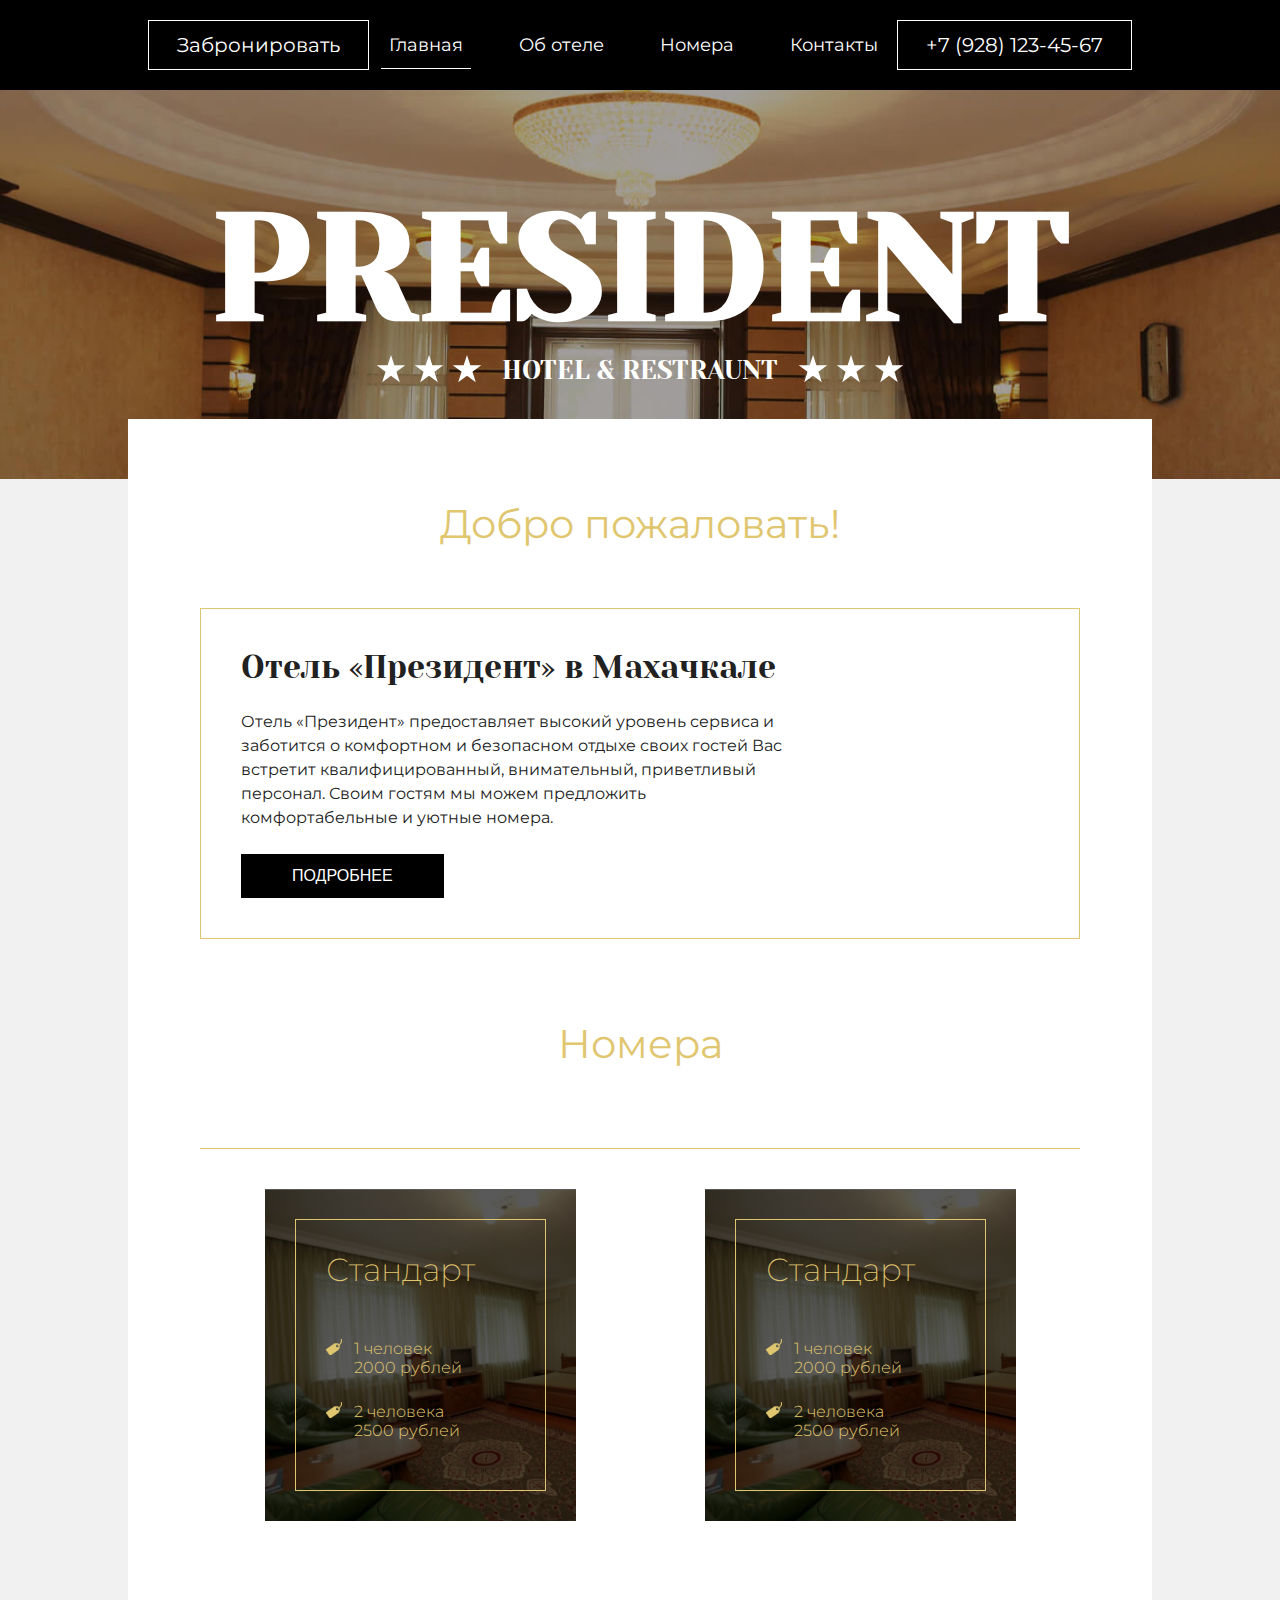
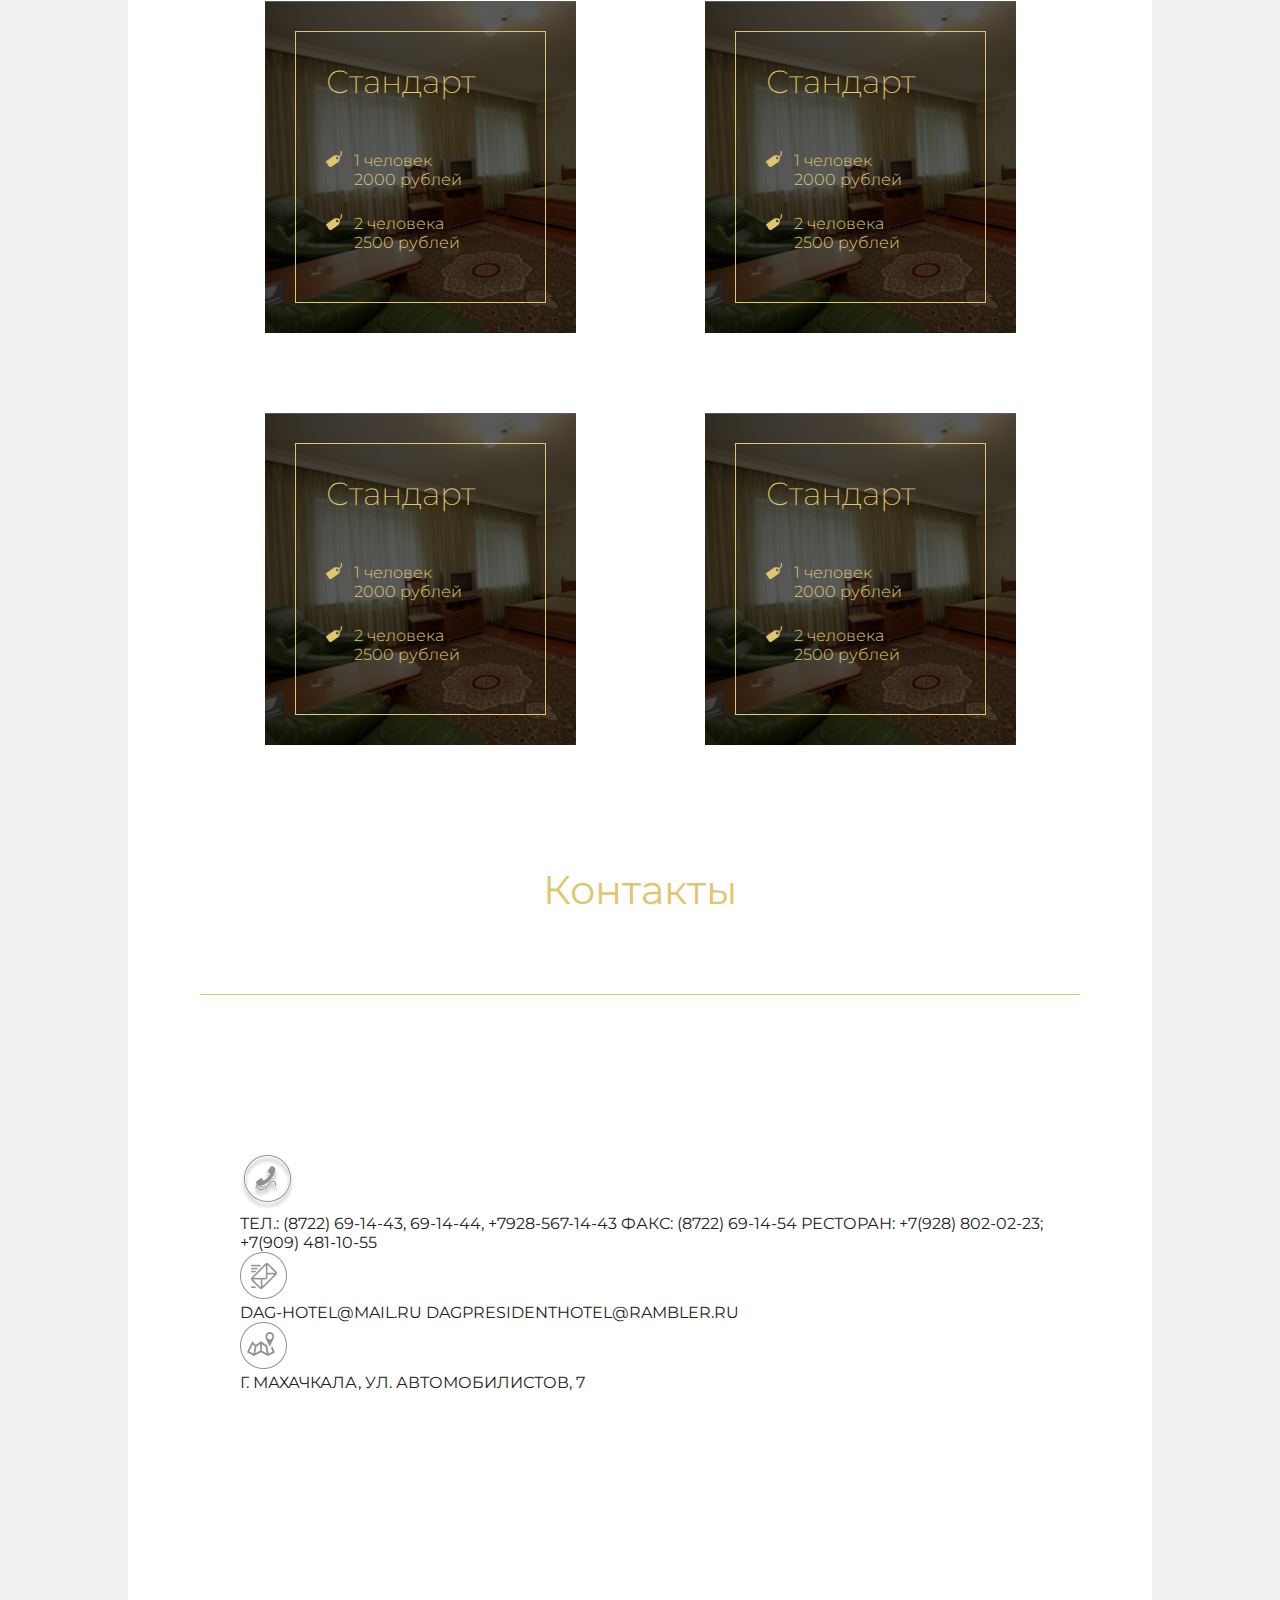
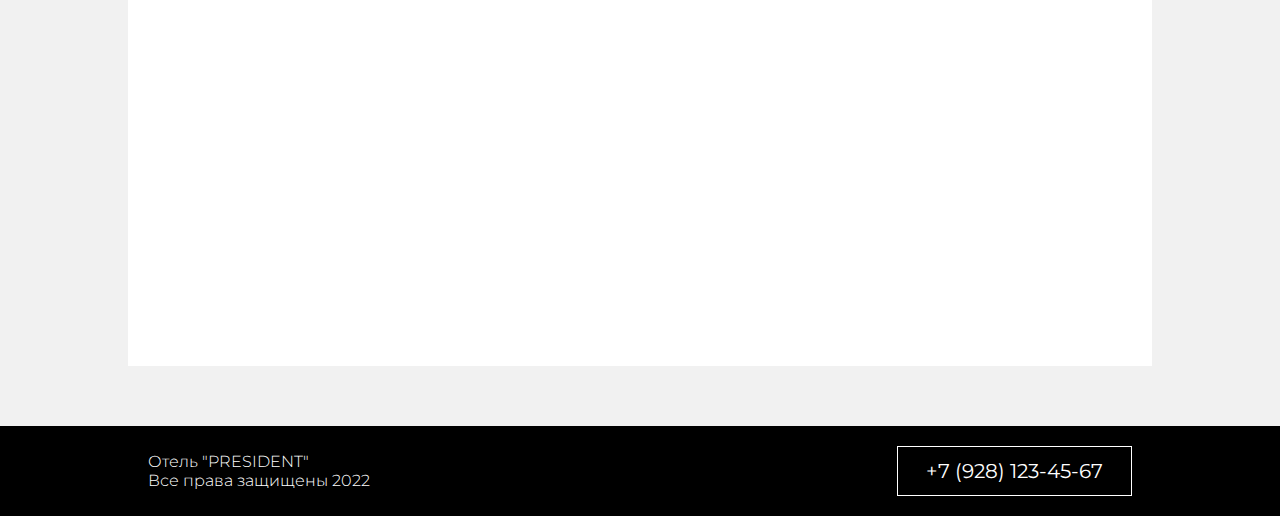
<file: index.html>
<!DOCTYPE html>
<html lang="ru">
<head>
    <meta charset="UTF-8">
    <meta http-equiv="X-UA-Compatible" content="IE=edge">
    <meta name="viewport" content="width=device-width, initial-scale=1.0">
    <title>Document</title>
    <link rel="stylesheet" href="assets/css/style.css">
</head>
<body>

    <header class="header">
        <div class="container">
            <div class="booking-dialog">
                Забронировать
            </div>
            <nav class="header-menu">
                <a href="index.html" class="header-item active">Главная</a>
                <a href="pages/about-hotel.html" class="header-item">Об отеле</a>
                <a href="pages/rooms.html" class="header-item">Номера</a>
                <a href="pages/contacts.html" class="header-item">Контакты</a>
            </nav>
            <a href="tel:+79281234567" class="haeder-phone">+7 (928) 123-45-67</a>
        </div>
    </header>

    <div class="hero">
        <h1 class="hero__title">President</h1>
        <div class="hero__title-additional">
            <svg width="30" height="28" viewBox="0 0 30 28" fill="none" xmlns="http://www.w3.org/2000/svg">
                <path d="M15 0L18.3677 10.3647H29.2658L20.4491 16.7705L23.8168 27.1353L15 20.7295L6.18322 27.1353L9.55093 16.7705L0.734152 10.3647H11.6323L15 0Z" fill="white"/>
            </svg>
            <svg width="30" height="28" viewBox="0 0 30 28" fill="none" xmlns="http://www.w3.org/2000/svg">
                <path d="M15 0L18.3677 10.3647H29.2658L20.4491 16.7705L23.8168 27.1353L15 20.7295L6.18322 27.1353L9.55093 16.7705L0.734152 10.3647H11.6323L15 0Z" fill="white"/>
            </svg>
            <svg width="30" height="28" viewBox="0 0 30 28" fill="none" xmlns="http://www.w3.org/2000/svg">
                <path d="M15 0L18.3677 10.3647H29.2658L20.4491 16.7705L23.8168 27.1353L15 20.7295L6.18322 27.1353L9.55093 16.7705L0.734152 10.3647H11.6323L15 0Z" fill="white"/>
            </svg>
            <p>
                HOTEL & RESTRAUNT
            </p>
            <svg width="30" height="28" viewBox="0 0 30 28" fill="none" xmlns="http://www.w3.org/2000/svg">
                <path d="M15 0L18.3677 10.3647H29.2658L20.4491 16.7705L23.8168 27.1353L15 20.7295L6.18322 27.1353L9.55093 16.7705L0.734152 10.3647H11.6323L15 0Z" fill="white"/>
            </svg>
            <svg width="30" height="28" viewBox="0 0 30 28" fill="none" xmlns="http://www.w3.org/2000/svg">
                <path d="M15 0L18.3677 10.3647H29.2658L20.4491 16.7705L23.8168 27.1353L15 20.7295L6.18322 27.1353L9.55093 16.7705L0.734152 10.3647H11.6323L15 0Z" fill="white"/>
            </svg>
            <svg width="30" height="28" viewBox="0 0 30 28" fill="none" xmlns="http://www.w3.org/2000/svg">
                <path d="M15 0L18.3677 10.3647H29.2658L20.4491 16.7705L23.8168 27.1353L15 20.7295L6.18322 27.1353L9.55093 16.7705L0.734152 10.3647H11.6323L15 0Z" fill="white"/>
            </svg>
        </div>
    </div>

    <main>
        <div class="container">
            <section class="wellcome">
                <h2 class="section-title">Добро пожаловать!</h2>
                <div class="wellcome-info">
                    <h3>Отель «Президент» в Махачкале</h3>
                    <p>
						Отель «Президент» предоставляет высокий уровень сервиса и заботится о комфортном и безопасном отдыхе своих гостей
                        Вас встретит квалифицированный, внимательный,  приветливый персонал.
    					Своим гостям мы можем предложить комфортабельные и уютные номера.
                    </p>
                    <button class="btn _black">Подробнее</button>
                    <img
						src="/assets/images/wellcom-img.png"
						class="wellcom-img"
						alt="Изображение отеля"
						width="524"
						height="524"
                    >
                </div>
            </section>
            <section class="rooms">
                <h2 class="section-title">Номера</h2>
                <div class="rooms-booking">
                    <div class="booking-card">
						<div class="booking-border">
							<div class="booking-info">
								<h3>Стандарт</h3>
								<ul>
									<li>1 человек<br> 2000 рублей</li>
									<li>2 человека<br> 2500 рублей</li>
								</ul>
								<button class="btn _black">Забронировать</button>
							</div>
						</div>
                    </div>
                    <div class="booking-card">
                        <div class="booking-border">
                            <div class="booking-info">
                                <h3>Стандарт</h3>
                                <ul>
									<li>1 человек <br> 2000 рублей</li>
									<li>2 человека<br> 2500 рублей</li>
                                </ul>
                                <button class="btn _black">Забронировать</button>
                            </div>
                        </div>
                    </div>
                    <div class="booking-card">
                        <div class="booking-border">
                            <div class="booking-info">
                                <h3>Стандарт</h3>
                                <ul>
                                    <li>1 человек <br> 2000 рублей</li>
                                    <li>2 человека<br> 2500 рублей</li>
                                </ul>
                                <button class="btn _black">Забронировать</button>
                            </div>
                        </div>
                    </div>
                    <div class="booking-card">
                        <div class="booking-border">
                            <div class="booking-info">
                                <h3>Стандарт</h3>
                                <ul>
                                    <li>1 человек <br> 2000 рублей</li>
                                    <li>2 человека<br> 2500 рублей</li>
                                </ul>
                                <button class="btn _black">Забронировать</button>
                            </div>
                        </div>
                    </div>
                    <div class="booking-card">
                        <div class="booking-border">
                            <div class="booking-info">
                                <h3>Стандарт</h3>
                                <ul>
                                    <li>1 человек <br> 2000 рублей</li>
                                    <li>2 человека<br> 2500 рублей</li>
                                </ul>
                                <button class="btn _black">Забронировать</button>
                            </div>
                        </div>
                    </div>
                    <div class="booking-card">
                        <div class="booking-border">
                            <div class="booking-info">
                                <h3>Стандарт</h3>
                                <ul>
                                    <li>1 человек <br> 2000 рублей</li>
                                    <li>2 человека<br> 2500 рублей</li>
                                </ul>
                                <button class="btn _black">Забронировать</button>
                            </div>
                        </div>
                    </div>
                </div>
						</section>
            <section class="contacts">
				<h2 class="section-title">Контакты</h2>
				<div class="contacts-info">
						<div class="contacts-data">
								<div class="contacts-wrapper">
									<img src="/assets/images/phone-item.png">
                                    <div class="contacts-number">
                                        <span>ТЕЛ.: (8722) 69-14-43, 69-14-44, +7928-567-14-43</span>
										<span>ФАКС: (8722) 69-14-54</span>
										<span>РЕСТОРАН: +7(928) 802-02-23; +7(909) 481-10-55</span>
                                    </div>
							    </div>
							    <div class="contacts-wrapper">
                                    <img src="/assets/images/mail-item.png">
                                    <div class="contacts-email">
									    <span>DAG-HOTEL@MAIL.RU</span>
                                        <span>DAGPRESIDENTHOTEL@RAMBLER.RU</span>
                                    </div>
							    </div>
							    <div class="contacts-wrapper">
                                    <img src="/assets/images/map-item.png">
                                    <div class="contacts-adress">
									    <span>Г. МАХАЧКАЛА, УЛ. АВТОМОБИЛИСТОВ, 7</span>
                                    </div>
							    </div>
						</div>
						<div class="contacts-map">
								<iframe src="https://www.google.com/maps/embed?pb=!1m18!1m12!1m3!1d396.9858459401675!2d37.625487897366654!3d55.74649647972457!2m3!1f0!2f0!3f0!3m2!1i1024!2i768!4f13.1!3m3!1m2!1s0x46b54af8c2291b63%3A0x133c556714b6d639!2sGoogle%20Balchug%20Plaza!5e0!3m2!1sru!2sru!4v1652026570572!5m2!1sru!2sru" width="500" height="350" style="border:0;" allowfullscreen="" loading="lazy" referrerpolicy="no-referrer-when-downgrade"></iframe>
				        </div>
				</div>
            </section>
        </div>
    </main>
    <footer class="footer">
			<div class="container">
				<p>Отель "PRESIDENT"<br>Все права защищены 2022</p>
				<a href="tel:+79281234567" class="footer-phone">+7 (928) 123-45-67</a>
			</div>
    </footer>
</body>
</html>
</file>
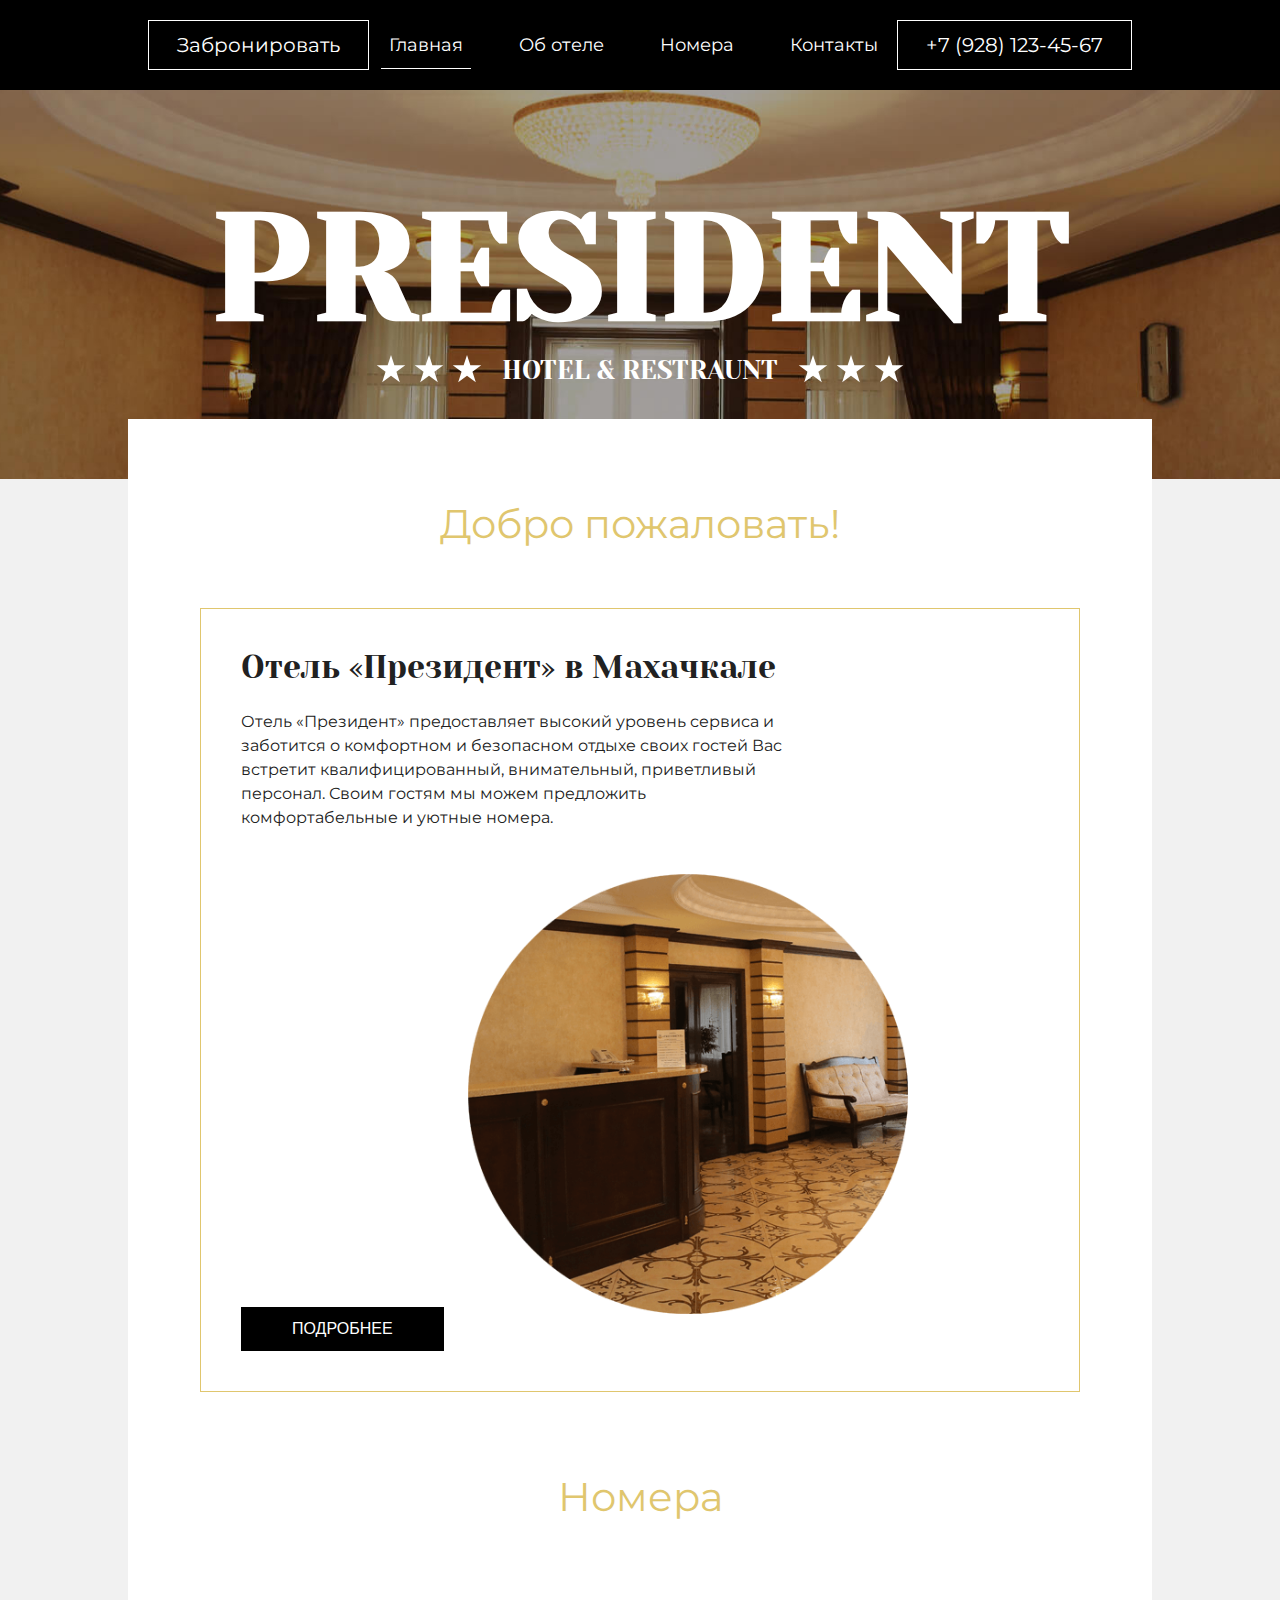
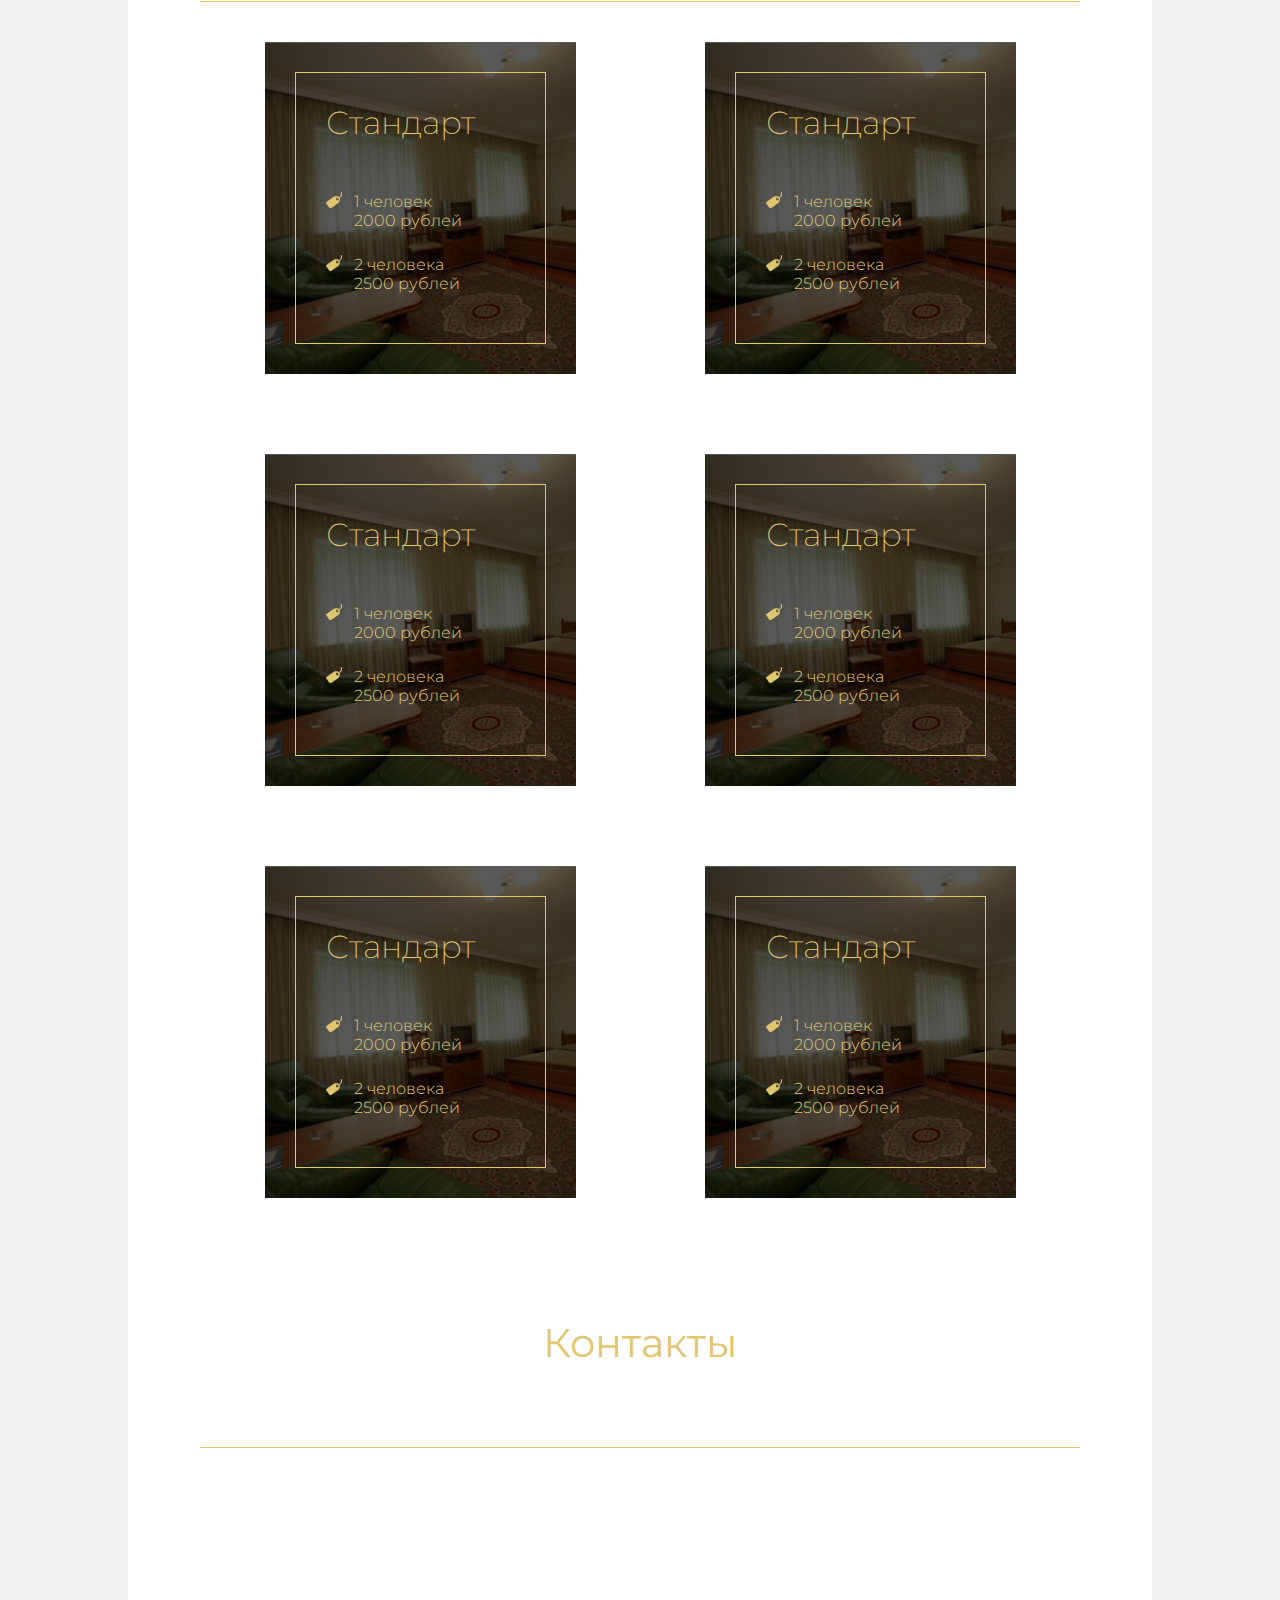
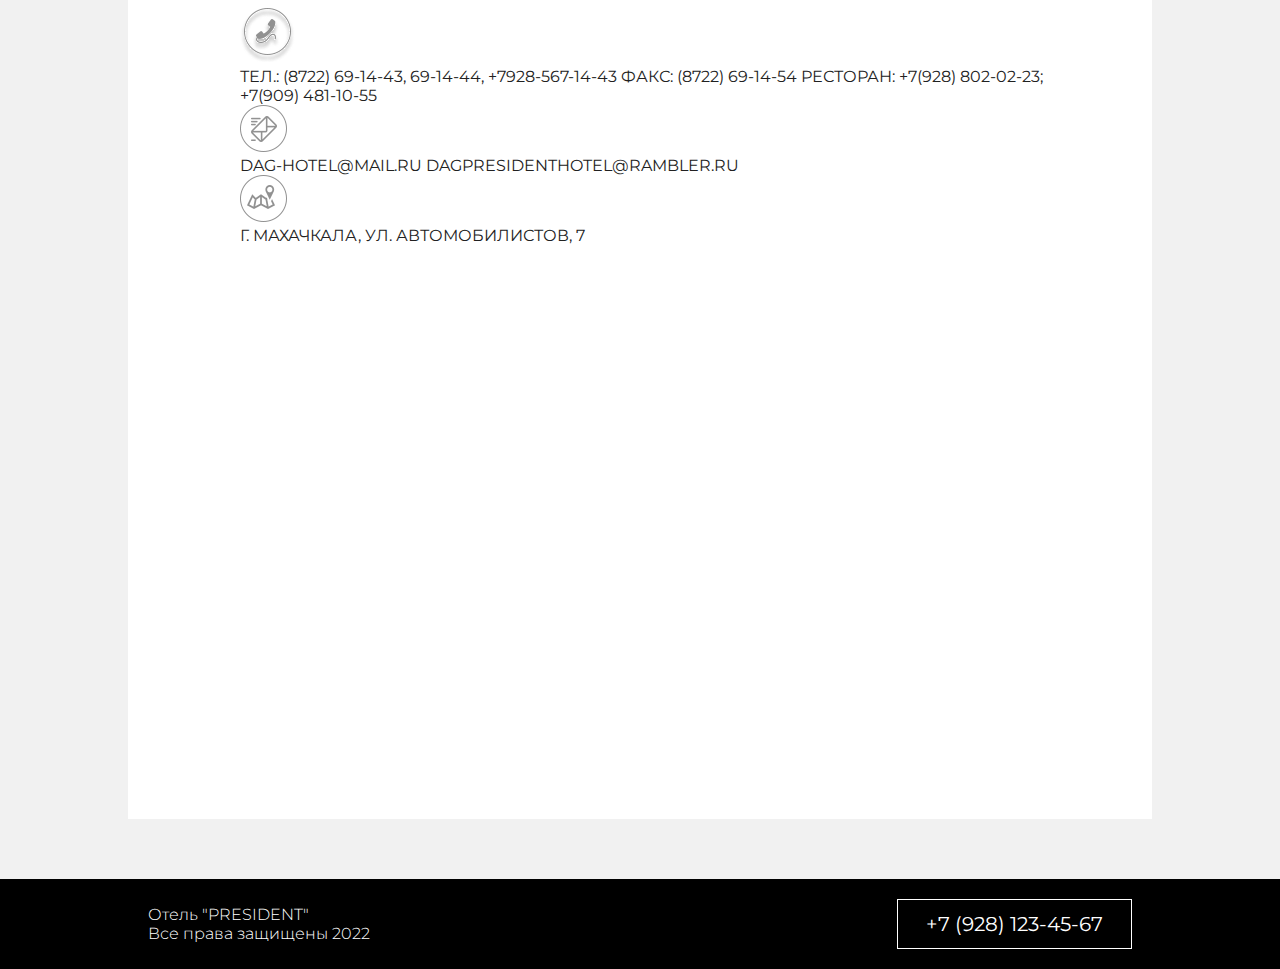
<file: main.html>
<!DOCTYPE html>
<html lang="ru">
<head>
    <meta charset="UTF-8">
    <meta http-equiv="X-UA-Compatible" content="IE=edge">
    <meta name="viewport" content="width=device-width, initial-scale=1.0">
    <title>Hotel-President</title>
    <link rel="stylesheet" href="assets/css/style.css">
</head>
<body>

    <header class="header">
        <div class="container">
            <div class="booking-dialog">
                Забронировать
            </div>
            <nav class="header-menu">
                <a href="main.html" class="header-item active">Главная</a>
                <a href="pages/about-hotel.html" class="header-item">Об отеле</a>
                <a href="pages/rooms.html" class="header-item">Номера</a>
                <a href="pages/contacts.html" class="header-item">Контакты</a>
            </nav>
            <a href="tel:+79281234567" class="haeder-phone">+7 (928) 123-45-67</a>
        </div>
    </header>

    <div class="hero">
        <h1 class="hero__title">President</h1>
        <div class="hero__title-additional">
            <svg width="30" height="28" viewBox="0 0 30 28" fill="none" xmlns="http://www.w3.org/2000/svg">
                <path d="M15 0L18.3677 10.3647H29.2658L20.4491 16.7705L23.8168 27.1353L15 20.7295L6.18322 27.1353L9.55093 16.7705L0.734152 10.3647H11.6323L15 0Z" fill="white"/>
            </svg>
            <svg width="30" height="28" viewBox="0 0 30 28" fill="none" xmlns="http://www.w3.org/2000/svg">
                <path d="M15 0L18.3677 10.3647H29.2658L20.4491 16.7705L23.8168 27.1353L15 20.7295L6.18322 27.1353L9.55093 16.7705L0.734152 10.3647H11.6323L15 0Z" fill="white"/>
            </svg>
            <svg width="30" height="28" viewBox="0 0 30 28" fill="none" xmlns="http://www.w3.org/2000/svg">
                <path d="M15 0L18.3677 10.3647H29.2658L20.4491 16.7705L23.8168 27.1353L15 20.7295L6.18322 27.1353L9.55093 16.7705L0.734152 10.3647H11.6323L15 0Z" fill="white"/>
            </svg>
            <p>
                HOTEL & RESTRAUNT
            </p>
            <svg width="30" height="28" viewBox="0 0 30 28" fill="none" xmlns="http://www.w3.org/2000/svg">
                <path d="M15 0L18.3677 10.3647H29.2658L20.4491 16.7705L23.8168 27.1353L15 20.7295L6.18322 27.1353L9.55093 16.7705L0.734152 10.3647H11.6323L15 0Z" fill="white"/>
            </svg>
            <svg width="30" height="28" viewBox="0 0 30 28" fill="none" xmlns="http://www.w3.org/2000/svg">
                <path d="M15 0L18.3677 10.3647H29.2658L20.4491 16.7705L23.8168 27.1353L15 20.7295L6.18322 27.1353L9.55093 16.7705L0.734152 10.3647H11.6323L15 0Z" fill="white"/>
            </svg>
            <svg width="30" height="28" viewBox="0 0 30 28" fill="none" xmlns="http://www.w3.org/2000/svg">
                <path d="M15 0L18.3677 10.3647H29.2658L20.4491 16.7705L23.8168 27.1353L15 20.7295L6.18322 27.1353L9.55093 16.7705L0.734152 10.3647H11.6323L15 0Z" fill="white"/>
            </svg>
        </div>
    </div>

    <main>
        <div class="container">
            <section class="wellcome">
                <h2 class="section-title">Добро пожаловать!</h2>
                <div class="wellcome-info">
                    <h3>Отель «Президент» в Махачкале</h3>
                    <p>
						Отель «Президент» предоставляет высокий уровень сервиса и заботится о комфортном и безопасном отдыхе своих гостей
                        Вас встретит квалифицированный, внимательный,  приветливый персонал.
    					Своим гостям мы можем предложить комфортабельные и уютные номера.
                    </p>
                    <button class="btn _black">Подробнее</button>
                    <img
						src="/assets/images/wellcome-img.png"
						class="wellcome-img"
						alt="Изображение отеля"
						width="480"
						height="480"
                    >
                </div>
            </section>
            <section class="rooms">
                <h2 class="section-title">Номера</h2>
                <div class="rooms-booking">
                    <div class="booking-card">
						<div class="booking-border">
							<div class="booking-info">
								<h3>Стандарт</h3>
								<ul>
									<li>1 человек<br> 2000 рублей</li>
									<li>2 человека<br> 2500 рублей</li>
								</ul>
								<button class="btn _black">Забронировать</button>
							</div>
						</div>
                    </div>
                    <div class="booking-card">
                        <div class="booking-border">
                            <div class="booking-info">
                                <h3>Стандарт</h3>
                                <ul>
									<li>1 человек <br> 2000 рублей</li>
									<li>2 человека<br> 2500 рублей</li>
                                </ul>
                                <button class="btn _black">Забронировать</button>
                            </div>
                        </div>
                    </div>
                    <div class="booking-card">
                        <div class="booking-border">
                            <div class="booking-info">
                                <h3>Стандарт</h3>
                                <ul>
                                    <li>1 человек <br> 2000 рублей</li>
                                    <li>2 человека<br> 2500 рублей</li>
                                </ul>
                                <button class="btn _black">Забронировать</button>
                            </div>
                        </div>
                    </div>
                    <div class="booking-card">
                        <div class="booking-border">
                            <div class="booking-info">
                                <h3>Стандарт</h3>
                                <ul>
                                    <li>1 человек <br> 2000 рублей</li>
                                    <li>2 человека<br> 2500 рублей</li>
                                </ul>
                                <button class="btn _black">Забронировать</button>
                            </div>
                        </div>
                    </div>
                    <div class="booking-card">
                        <div class="booking-border">
                            <div class="booking-info">
                                <h3>Стандарт</h3>
                                <ul>
                                    <li>1 человек <br> 2000 рублей</li>
                                    <li>2 человека<br> 2500 рублей</li>
                                </ul>
                                <button class="btn _black">Забронировать</button>
                            </div>
                        </div>
                    </div>
                    <div class="booking-card">
                        <div class="booking-border">
                            <div class="booking-info">
                                <h3>Стандарт</h3>
                                <ul>
                                    <li>1 человек <br> 2000 рублей</li>
                                    <li>2 человека<br> 2500 рублей</li>
                                </ul>
                                <button class="btn _black">Забронировать</button>
                            </div>
                        </div>
                    </div>
                </div>
						</section>
            <section class="contacts">
				<h2 class="section-title">Контакты</h2>
				<div class="contacts-info">
						<div class="contacts-data">
								<div class="contacts-wrapper">
									<img src="/assets/images/phone-item.png">
                                    <div class="contacts-number">
                                        <span>ТЕЛ.: (8722) 69-14-43, 69-14-44, +7928-567-14-43</span>
										<span>ФАКС: (8722) 69-14-54</span>
										<span>РЕСТОРАН: +7(928) 802-02-23; +7(909) 481-10-55</span>
                                    </div>
							    </div>
							    <div class="contacts-wrapper">
                                    <img src="/assets/images/mail-item.png">
                                    <div class="contacts-email">
									    <span>DAG-HOTEL@MAIL.RU</span>
                                        <span>DAGPRESIDENTHOTEL@RAMBLER.RU</span>
                                    </div>
							    </div>
							    <div class="contacts-wrapper">
                                    <img src="/assets/images/map-item.png">
                                    <div class="contacts-adress">
									    <span>Г. МАХАЧКАЛА, УЛ. АВТОМОБИЛИСТОВ, 7</span>
                                    </div>
							    </div>
						</div>
						<div class="contacts-map">
								<iframe src="https://www.google.com/maps/embed?pb=!1m18!1m12!1m3!1d396.9858459401675!2d37.625487897366654!3d55.74649647972457!2m3!1f0!2f0!3f0!3m2!1i1024!2i768!4f13.1!3m3!1m2!1s0x46b54af8c2291b63%3A0x133c556714b6d639!2sGoogle%20Balchug%20Plaza!5e0!3m2!1sru!2sru!4v1652026570572!5m2!1sru!2sru" width="500" height="350" style="border:0;" allowfullscreen="" loading="lazy" referrerpolicy="no-referrer-when-downgrade"></iframe>
				        </div>
				</div>
            </section>
        </div>
    </main>
    <footer class="footer">
			<div class="container">
				<p>Отель "PRESIDENT"<br>Все права защищены 2022</p>
				<a href="tel:+79281234567" class="footer-phone">+7 (928) 123-45-67</a>
			</div>
    </footer>
</body>
</html>
</file>
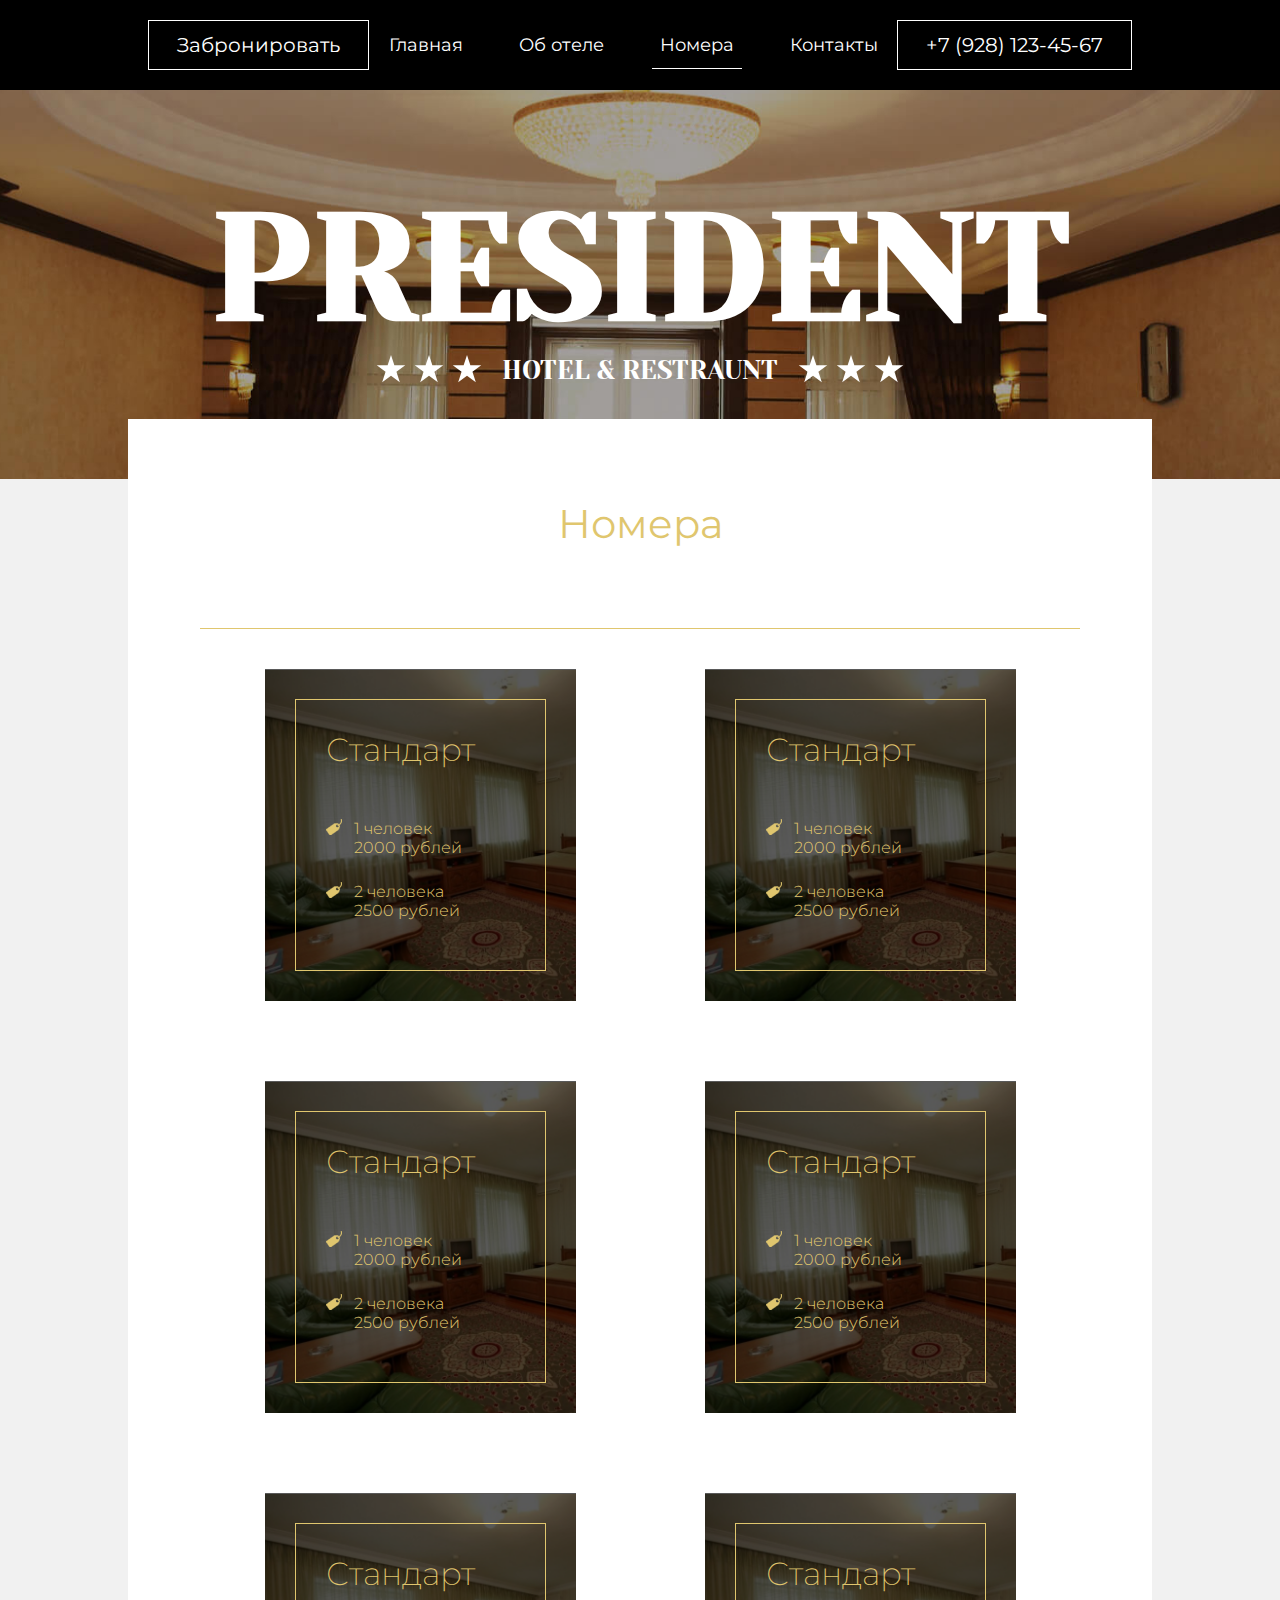
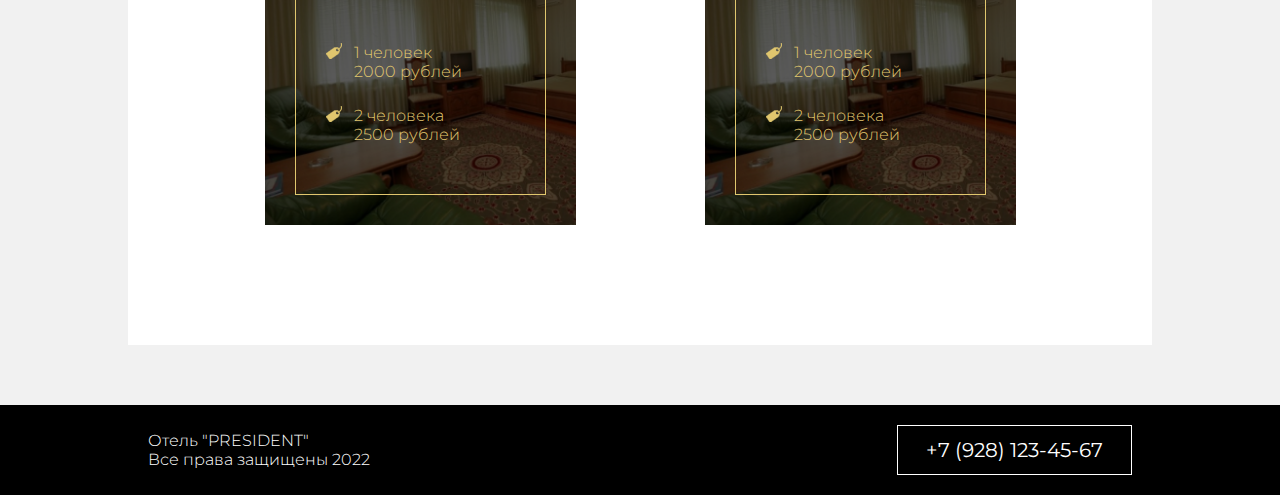
<file: pages/rooms.html>
<!DOCTYPE html>
<html lang="ru">
<head>
    <meta charset="UTF-8">
    <meta http-equiv="X-UA-Compatible" content="IE=edge">
    <meta name="viewport" content="width=device-width, initial-scale=1.0">
    <title>Rooms</title>
    <link rel="stylesheet" href="/assets/css/style.css">
</head>
<body>

    <header class="header">
        <div class="container">
            <div class="booking-dialog">
                Забронировать
            </div>
            <nav class="header-menu">
                <a href="../main.html" class="header-item">Главная</a>
                <a href="about-hotel.html" class="header-item">Об отеле</a>
                <a href="rooms.html" class="header-item active">Номера</a>
                <a href="contacts.html" class="header-item">Контакты</a>
            </nav>
            <a href="tel:+79281234567" class="haeder-phone">+7 (928) 123-45-67</a>
        </div>
    </header>

    <div class="hero">
        <h1 class="hero__title">President</h1>
        <div class="hero__title-additional">
            <svg width="30" height="28" viewBox="0 0 30 28" fill="none" xmlns="http://www.w3.org/2000/svg">
                <path d="M15 0L18.3677 10.3647H29.2658L20.4491 16.7705L23.8168 27.1353L15 20.7295L6.18322 27.1353L9.55093 16.7705L0.734152 10.3647H11.6323L15 0Z" fill="white"/>
            </svg>
            <svg width="30" height="28" viewBox="0 0 30 28" fill="none" xmlns="http://www.w3.org/2000/svg">
                <path d="M15 0L18.3677 10.3647H29.2658L20.4491 16.7705L23.8168 27.1353L15 20.7295L6.18322 27.1353L9.55093 16.7705L0.734152 10.3647H11.6323L15 0Z" fill="white"/>
            </svg>
            <svg width="30" height="28" viewBox="0 0 30 28" fill="none" xmlns="http://www.w3.org/2000/svg">
                <path d="M15 0L18.3677 10.3647H29.2658L20.4491 16.7705L23.8168 27.1353L15 20.7295L6.18322 27.1353L9.55093 16.7705L0.734152 10.3647H11.6323L15 0Z" fill="white"/>
            </svg>
            <p>
                HOTEL & RESTRAUNT
            </p>
            <svg width="30" height="28" viewBox="0 0 30 28" fill="none" xmlns="http://www.w3.org/2000/svg">
                <path d="M15 0L18.3677 10.3647H29.2658L20.4491 16.7705L23.8168 27.1353L15 20.7295L6.18322 27.1353L9.55093 16.7705L0.734152 10.3647H11.6323L15 0Z" fill="white"/>
            </svg>
            <svg width="30" height="28" viewBox="0 0 30 28" fill="none" xmlns="http://www.w3.org/2000/svg">
                <path d="M15 0L18.3677 10.3647H29.2658L20.4491 16.7705L23.8168 27.1353L15 20.7295L6.18322 27.1353L9.55093 16.7705L0.734152 10.3647H11.6323L15 0Z" fill="white"/>
            </svg>
            <svg width="30" height="28" viewBox="0 0 30 28" fill="none" xmlns="http://www.w3.org/2000/svg">
                <path d="M15 0L18.3677 10.3647H29.2658L20.4491 16.7705L23.8168 27.1353L15 20.7295L6.18322 27.1353L9.55093 16.7705L0.734152 10.3647H11.6323L15 0Z" fill="white"/>
            </svg>
        </div>
    </div>

    <main>
        <div class="container">
            <section class="rooms-page">
                <h2 class="section-title">Номера</h2>
                <div class="rooms-booking">
                    <div class="booking-card">
						<div class="booking-border">
							<div class="booking-info">
								<h3>Стандарт</h3>
								<ul>
									<li>1 человек<br> 2000 рублей</li>
									<li>2 человека<br> 2500 рублей</li>
								</ul>
								<button class="btn _black">Забронировать</button>
							</div>
						</div>
                    </div>
                    <div class="booking-card">
                        <div class="booking-border">
                            <div class="booking-info">
                                <h3>Стандарт</h3>
                                <ul>
									<li>1 человек <br> 2000 рублей</li>
									<li>2 человека<br> 2500 рублей</li>
                                </ul>
                                <button class="btn _black">Забронировать</button>
                            </div>
                        </div>
                    </div>
                    <div class="booking-card">
                        <div class="booking-border">
                            <div class="booking-info">
                                <h3>Стандарт</h3>
                                <ul>
                                    <li>1 человек <br> 2000 рублей</li>
                                    <li>2 человека<br> 2500 рублей</li>
                                </ul>
                                <button class="btn _black">Забронировать</button>
                            </div>
                        </div>
                    </div>
                    <div class="booking-card">
                        <div class="booking-border">
                            <div class="booking-info">
                                <h3>Стандарт</h3>
                                <ul>
                                    <li>1 человек <br> 2000 рублей</li>
                                    <li>2 человека<br> 2500 рублей</li>
                                </ul>
                                <button class="btn _black">Забронировать</button>
                            </div>
                        </div>
                    </div>
                    <div class="booking-card">
                        <div class="booking-border">
                            <div class="booking-info">
                                <h3>Стандарт</h3>
                                <ul>
                                    <li>1 человек <br> 2000 рублей</li>
                                    <li>2 человека<br> 2500 рублей</li>
                                </ul>
                                <button class="btn _black">Забронировать</button>
                            </div>
                        </div>
                    </div>
                    <div class="booking-card">
                        <div class="booking-border">
                            <div class="booking-info">
                                <h3>Стандарт</h3>
                                <ul>
                                    <li>1 человек <br> 2000 рублей</li>
                                    <li>2 человека<br> 2500 рублей</li>
                                </ul>
                                <button class="btn _black">Забронировать</button>
                            </div>
                        </div>
                    </div>
                </div>
						</section>
        </div>
    </main>
    <footer class="footer">
			<div class="container">
				<p>Отель "PRESIDENT"<br>Все права защищены 2022</p>
				<a href="tel:+79281234567" class="footer-phone">+7 (928) 123-45-67</a>
			</div>
    </footer>
</body>
</html>
</file>
<file: assets/css/style.css>
@import url('blocks/base.css');

@import url('blocks/header.css');

@import url('blocks/hero.css');

@import url('blocks/wellcome.css');

@import url('blocks/rooms.css');

@import url('blocks/contacts.css');

@import url('blocks/footer.css');
</file>
